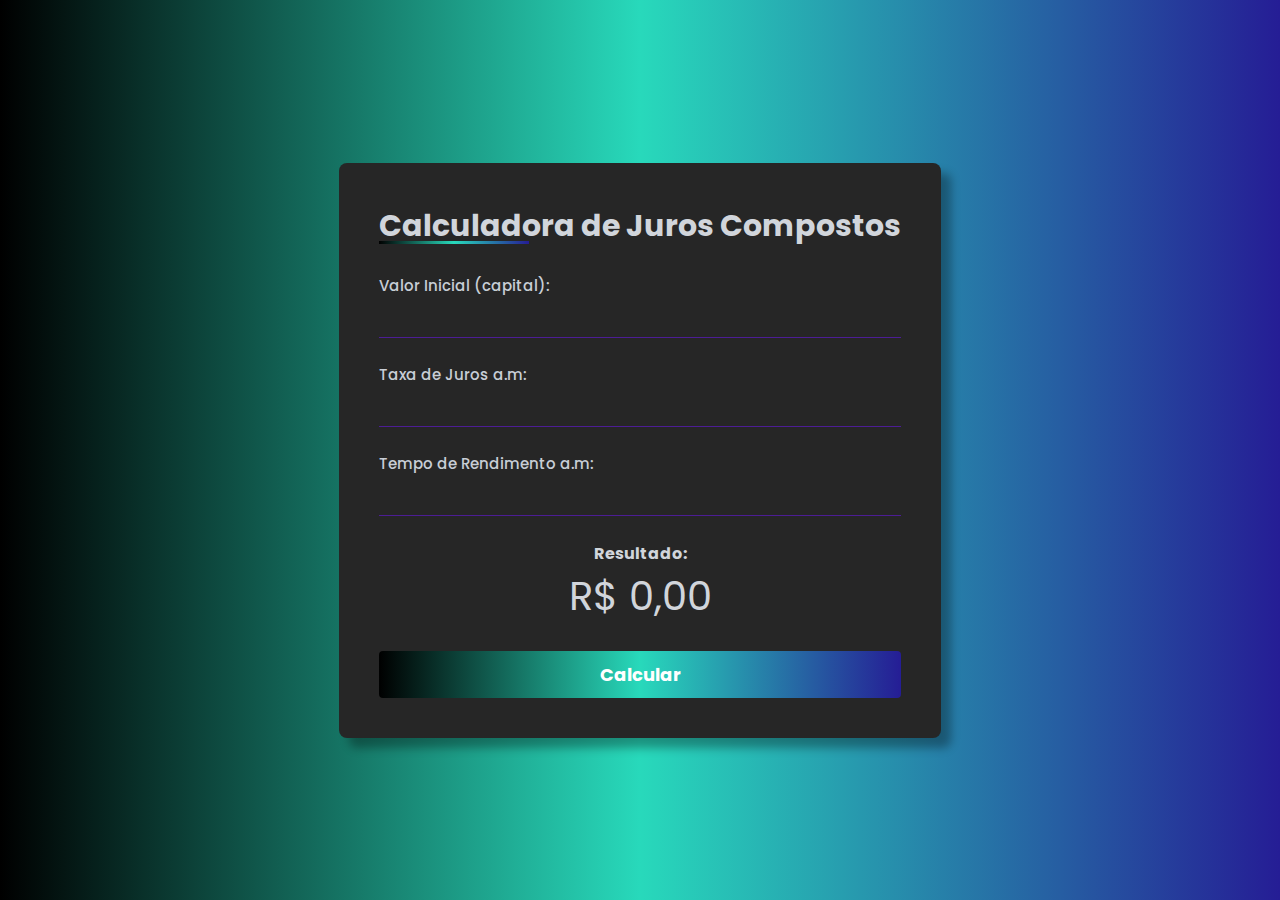
<file: Calc.Juros compostos/index.html>
<!DOCTYPE html>
<html lang="pt-br">
<head>
    <meta charset="UTF-8">
    <meta http-equiv="X-UA-Compatible" content="IE=edge">
    <meta name="viewport" content="width=device-width, initial-scale=1.0">

    <link rel="stylesheet" href="assets/style.css">

    <title>Juros Compostos</title>
</head>
<body>
    <main id="container">
        <div id="calculator">
            <h2>
                Calculadora de Juros Compostos
            </h2>

            <div id="input_box">
                <div class="input-field">
                    <label for="value">Valor Inicial (capital):</label>
                    <input type="number" id="value">
                </div>

                <div class="input-field">
                    <label for="fee">Taxa de Juros a.m:</label>
                    <input type="number" id="fee">
                </div>

                <div class="input-field">
                    <label for="time">Tempo de Rendimento a.m:</label>
                    <input type="number" id="time">
                </div>
            </div>

            <div id="result">
                <h4>Resultado:</h4>
                <span id="total">
                    R$ 0,00
                </span>
            </div>

            <button id="calculate">
                Calcular
            </button>
        </div>
    </main>

    <script type="text/javascript" src="assets/script.js"></script>
</body>
</html>
</file>
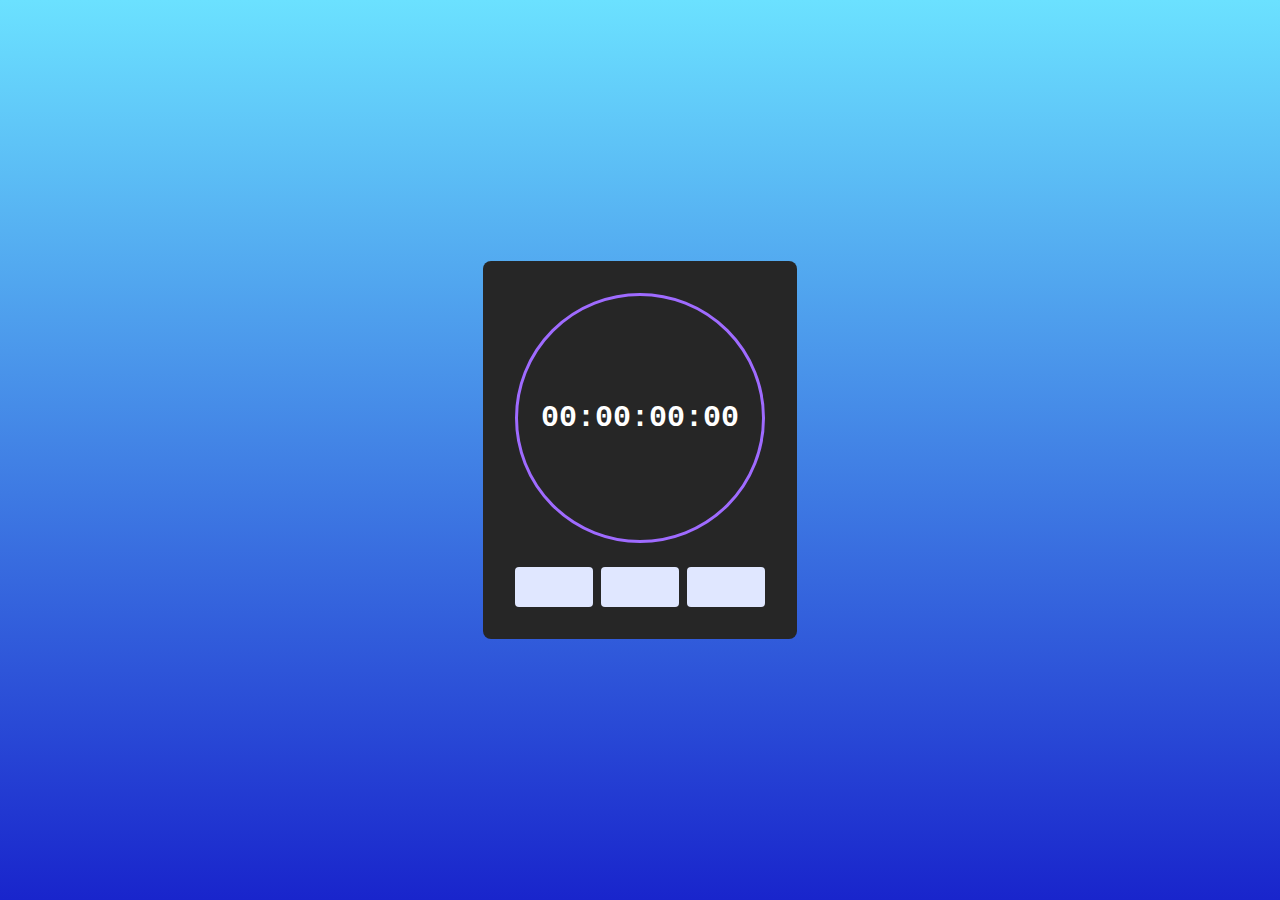
<file: Cronometro/index.html>
<!DOCTYPE html>
<html lang="pt-br">
<head>
    <meta charset="UTF-8">
    <meta http-equiv="X-UA-Compatible" content="IE=edge">
    <meta name="viewport" content="width=device-width, initial-scale=1.0">
    <link rel="stylesheet" href="assets/style.css">

    <link rel="stylesheet" href="https://cdnjs.cloudflare.com/ajax/libs/font-awesome/6.3.0/css/all.min.css" integrity="sha512-SzlrxWUlpfuzQ+pcUCosxcglQRNAq/DZjVsC0lE40xsADsfeQoEypE+enwcOiGjk/bSuGGKHEyjSoQ1zVisanQ==" crossorigin="anonymous" referrerpolicy="no-referrer" />

    <title>Stopwatch</title>
</head>
<body>
    <div id="stopwatch">

        <h2 id="timer">00:00:00:00</h2>

        <div id="actions">
            <button id="reset">
                <i class="fa-solid fa-redo"></i> 
            </button>
            <button id="power" action="start">
                <i class="fa-solid fa-play"></i>
            </button>
            <button id="mark">
                <i class="fa-solid fa-flag"></i>
            </button>
        </div>

        <div id="marks-list"></div>
    </div>
    <script src="assets/script.js"></script>
</body>
</html>
</file>
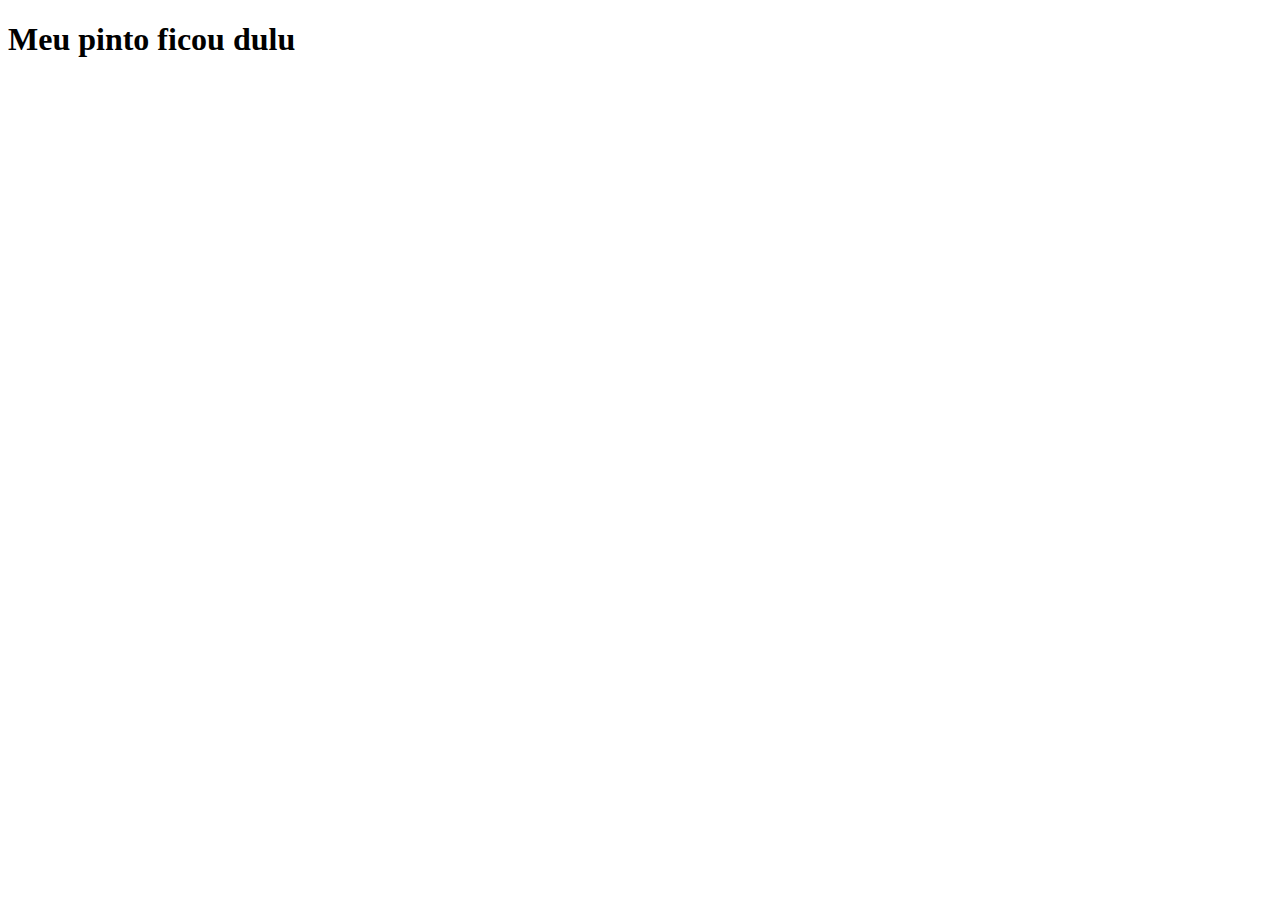
<file: Estudos/index.html>
<!DOCTYPE html>
<html lang="en">
<head>
    <link rel="stylesheet" href="css/main.css">
    <meta charset="UTF-8">
    <meta http-equiv="X-UA-Compatible" content="IE=edge">
    <meta name="viewport" content="width=device-width, initial-scale=1.0">
    <title>Estudo</title>
</head>
<body>
    <h1 id="pinto">
        um pinto mole e molhadinho rs
    </h1>


    <script src="js/ap.js"></script>
</body>
</html>
</file>
<file: Calc.Juros compostos/assets/style.css>
@import url('https://fonts.googleapis.com/css2?family=Poppins:wght@100;200;300;400;500&display=swap');

:root {
    --linear-gradient: linear-gradient(90deg, #000000, rgb(40, 217, 187), #251d95);
}

* {
    font-family: 'Poppins', sans-serif;
    margin: 0;
    padding: 0;
    box-sizing: border-box;
}

#container {
    width: 100%;
    height: 100vh;
    display: flex;
    align-items: center;
    justify-content: center;
    background: var(--linear-gradient);
    color: #d1d5db;
}

#calculator {
    background-color: #262626;
    padding: 40px;
    border-radius: 8px;
    box-shadow: 10px 10px 10px rgba(0,0,0,0.323);
    display: flex;
    flex-direction: column;
    gap: 25px;
}

#calculator h2 {
    font-size: 30px;
    position: relative;
}

#calculator h2::before{
    position: absolute;
    content: '';
    height: 3px;
    width: 150px;
    background: var(--linear-gradient);
    bottom: 5px;
}

#input_box {
    display: flex;
    flex-direction: column;
    gap: 25px;
}

.input-field {
    display: flex;
    flex-direction: column;
    width: 100%;
}

.input-field label {
    font-size: 15px;
    color: #c8ced6;
    font-weight: 500;
}

.input-field input {
    background-color: transparent;
    border: none;
    border-bottom: 1px solid #4c1d95;
    color: #fff;
    font-size: 20px;
    padding: 5px;
}

.input-field input:focus {
    outline: none;
}

#result {
    text-align: center;
}

#total {
    font-size: 40px;
}

#calculate {
    background: var(--linear-gradient);
    border: none;
    padding: 10px;
    color: #fff;
    font-weight: bold;
    font-size: 18px;
    border-radius: 4px;
    cursor: pointer;
}
</file>
<file: Cronometro/assets/style.css>
* {
    margin: 0;
    padding: 0;
    box-sizing: border-box;
    font-family: 'Courier New', Courier, monospace;
}

body {
    display: flex;
    align-items: center;
    justify-content: center;
    align-items: center;
    width: 100%;
    height: 100vh;
    background: linear-gradient(180deg, #6be1ff, #1925cc);
}

#stopwatch {
    display: flex;
    flex-direction: column;
    background-color: #262626;
    padding: 2rem;
    border-radius: 8px;
}

#timer  {
    background-color: #262626;
    height: 250px;
    width: 250px;
    border: 3px solid #9f6bff;
    margin-bottom: 1.5rem;
    border-radius: 100%;
    display: flex;
    align-items: center;
    justify-content: center;
    font-weight: 600;
    font-size: 30px;
    color: #ffffff;
    padding: 4rem;
}

#actions {
    display: flex;
    gap: 0.5rem;
}

#actions button {
    display: flex;
    align-items: center;
    justify-content: center;
    width: 100%;
    height: 40px;
    padding: .6rem;
    font-size: 1rem;
    border-radius: 4px;
    border: none;
    color: #262626;
    background-color: #e0e7ff;
    transition: background-color .2s ease-in;
    cursor: pointer; 
}

#actions button:hover {
    background-color: #c4b5fd;
}

#marks-list {
    display: flex;
    flex-direction: column;
    gap: 0.7rem;
    color: #ffffff;
}

#marks-list p:first-child {
    margin-top: 1.5rem;
}
</file>
<file: Estudos/css/main.css>
*{
    width: 100vh;
}
</file>
